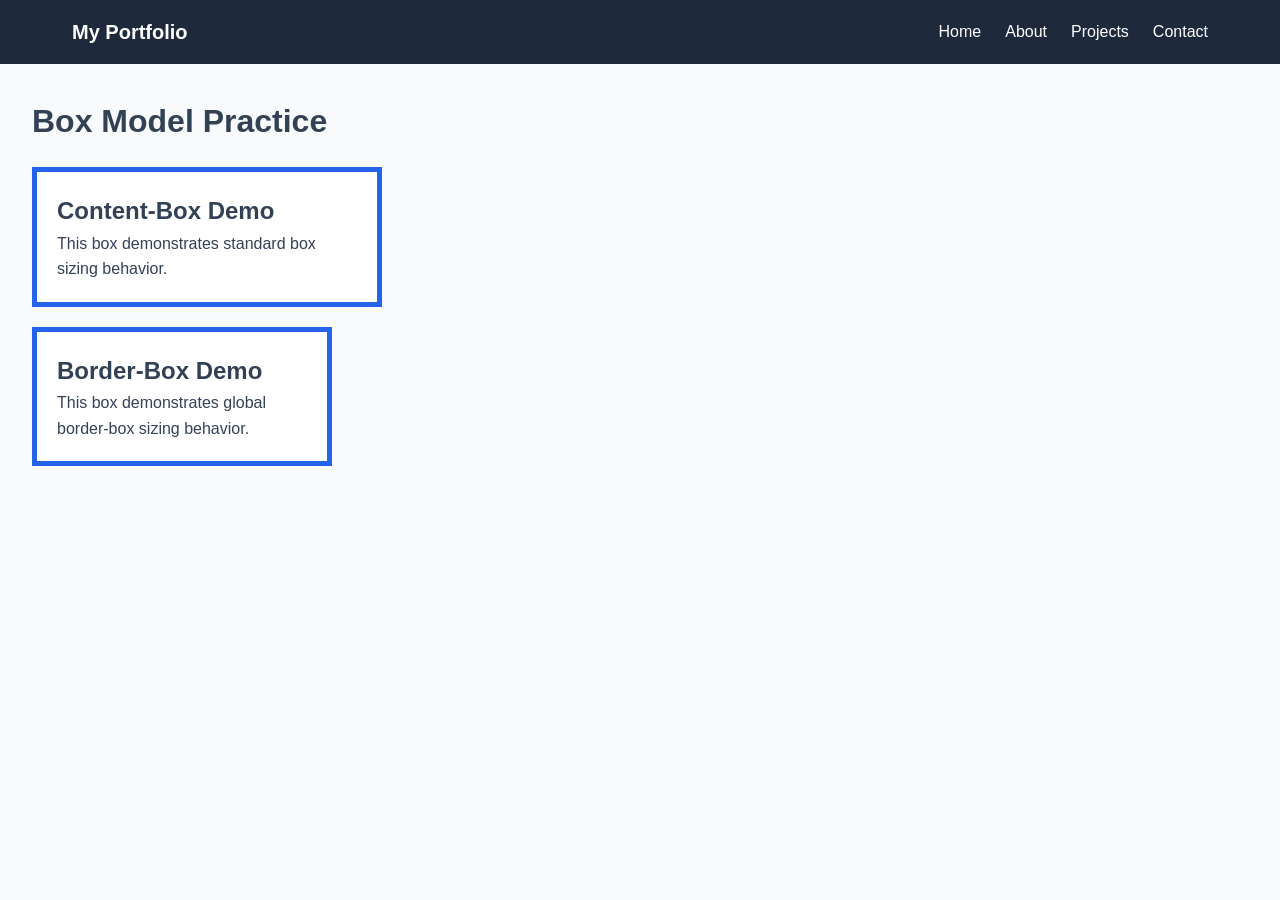
<file: box-model-practice.html>
<!DOCTYPE html>
<html lang="en">
<head>
  <meta charset="UTF-8">
  <meta name="viewport" content="width=device-width, initial-scale=1.0">
  <title>Box Model Practice</title>
  <link rel="stylesheet" href="styles.css">
</head>
<body>
  <header>
    <nav class="navbar">
      <div class="logo">My Portfolio</div>
      <ul class="nav-links">
        <li><a href="index.html">Home</a></li>
        <li><a href="about.html">About</a></li>
        <li><a href="projects.html">Projects</a></li>
        <li><a href="contact.html">Contact</a></li>
      </ul>
    </nav>
  </header>

  <main style="padding: 2rem;">
    <h1>Box Model Practice</h1>
    
    <div class="box-demo content-box-demo">
      <h2>Content-Box Demo</h2>
      <p>This box demonstrates standard box sizing behavior.</p>
    </div>

    <div class="box-demo border-box-demo">
      <h2>Border-Box Demo</h2>
      <p>This box demonstrates global border-box sizing behavior.</p>
    </div>
  </main>
</body>
</html>
</file>
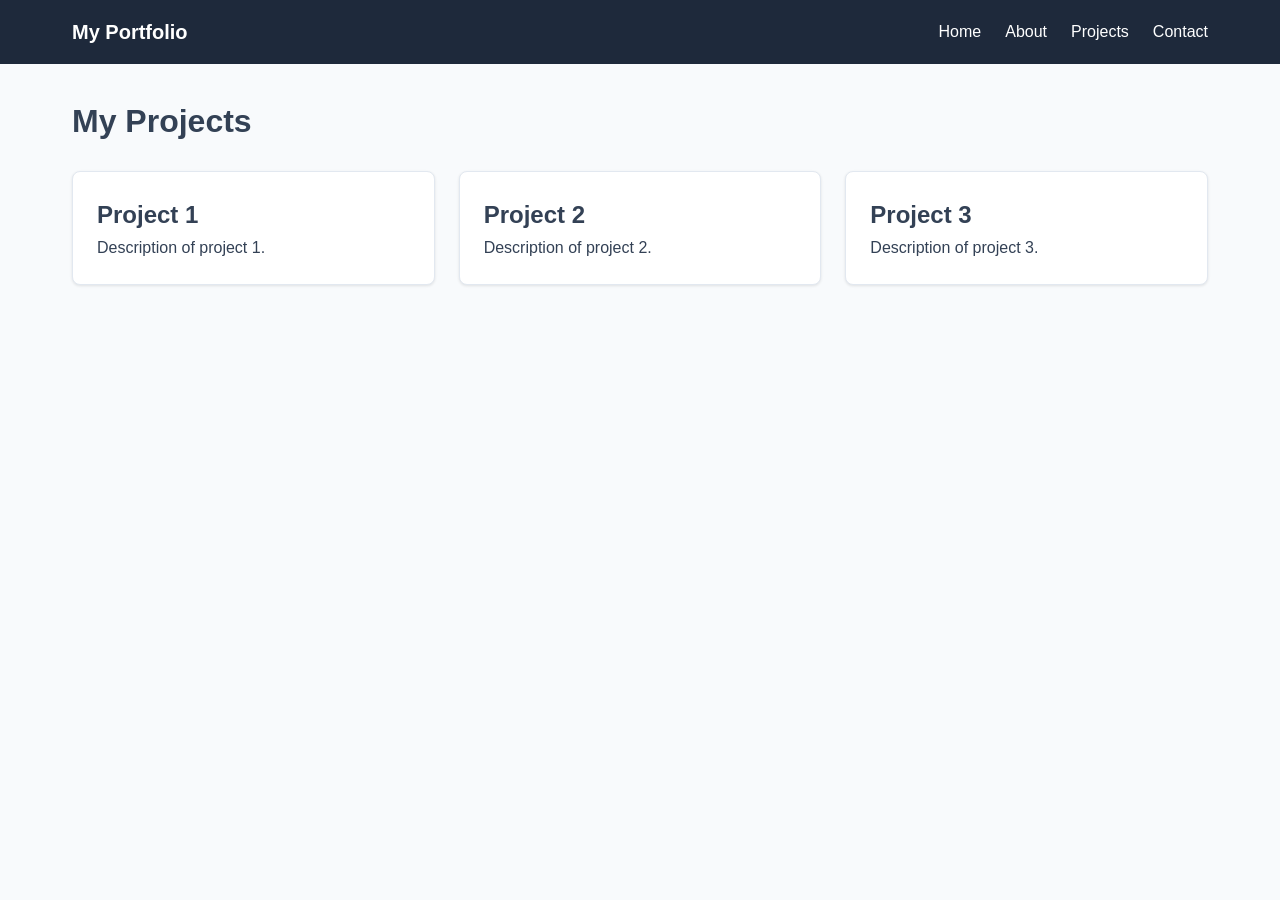
<file: projects.html>
<!DOCTYPE html>
<html lang="en">
<head>
    <meta charset="UTF-8">
    <meta name="viewport" content="width=device-width, initial-scale=1.0">
    <title>Document</title>
    <link rel="stylesheet" href="styles.css">
</head>
<body>
<header>
    <nav class="navbar">
      <div class="logo">My Portfolio</div>
      <ul class="nav-links">
        <li><a href="index.html">Home</a></li>
        <li><a href="about.html">About</a></li>
        <li><a href="projects.html">Projects</a></li>
        <li><a href="contact.html">Contact</a></li>
      </ul>
    </nav>
  </header>
    

<main class="projects-container">
    <h1>My Projects</h1>
    <div class="projects-grid">
      <article class="project-card">
        <h2>Project 1</h2>
        <p>Description of project 1.</p>
      </article>
      <article class="project-card">
        <h2>Project 2</h2>
        <p>Description of project 2.</p>
      </article>
      <article class="project-card">
        <h2>Project 3</h2>
        <p>Description of project 3.</p>
      </article>
    </div>
  </main>
</html>
</file>
<file: styles.css>
/* CSS Reset & Universal Box-Sizing */
*, *::before, *::after {
  box-sizing: border-box;
  margin: 0;
  padding: 0;
}

/* CSS Variables System */
:root {
  /* Colors */
  --color-primary: #2563eb;
  --color-secondary: #1e293b;
  --color-background: #f8fafc;
  --color-text: #334155;
  --color-white: #ffffff;

  /* Typography */
  --font-main: 'Segoe UI', Tahoma, Geneva, Verdana, sans-serif;
  --font-size-base: 1rem;
}

body {
  font-family: var(--font-main);
  background-color: var(--color-background);
  color: var(--color-text);
  font-size: var(--font-size-base);
  line-height: 1.6;
}

/* Accessibility Focus States */
a:focus, button:focus {
  outline: 3px solid var(--color-primary);
  outline-offset: 2px;
}
/* Mobile-First CSS Grid for Projects (1 Column by default) */
.projects-container {
  padding: 2rem;
  max-width: 1200px;
  margin: 0 auto;
}

.projects-grid {
  display: grid;
  grid-template-columns: 1fr;
  gap: 1.5rem;
  margin-top: 1.5rem;
}

.project-card {
  background-color: var(--color-white);
  border: 1px solid #e2e8f0;
  border-radius: 8px;
  padding: 1.5rem;
  box-shadow: 0 1px 3px rgba(0, 0, 0, 0.1);
}

/* Tablet View (2 Columns) */
@media (min-width: 768px) {
  .projects-grid {
    grid-template-columns: repeat(2, 1fr);
  }
}

/* Desktop View (3 Columns) */
@media (min-width: 1024px) {
  .projects-grid {
    grid-template-columns: repeat(3, 1fr);
  }
}
/* Navigation Header (Flexbox) */
header {
  background-color: var(--color-secondary);
}

.navbar {
  display: flex;
  justify-content: space-between;
  align-items: center;
  max-width: 1200px;
  margin: 0 auto;
  padding: 1rem 2rem;
}

.logo {
  color: var(--color-white);
  font-size: 1.25rem;
  font-weight: bold;
}

.nav-links {
  display: flex;
  list-style: none;
  gap: 1.5rem;
}

.nav-links a {
  color: var(--color-white);
  text-decoration: none;
  font-weight: 500;
}

.nav-links a:hover {
  text-decoration: underline;
}
/* Box Model Demo Styles */
.box-demo {
  width: 300px;
  padding: 20px;
  border: 5px solid var(--color-primary);
  margin: 20px 0;
  background-color: var(--color-white);
}

.content-box-demo {
  box-sizing: content-box;
}

.border-box-demo {
  box-sizing: border-box;
}
</file>
